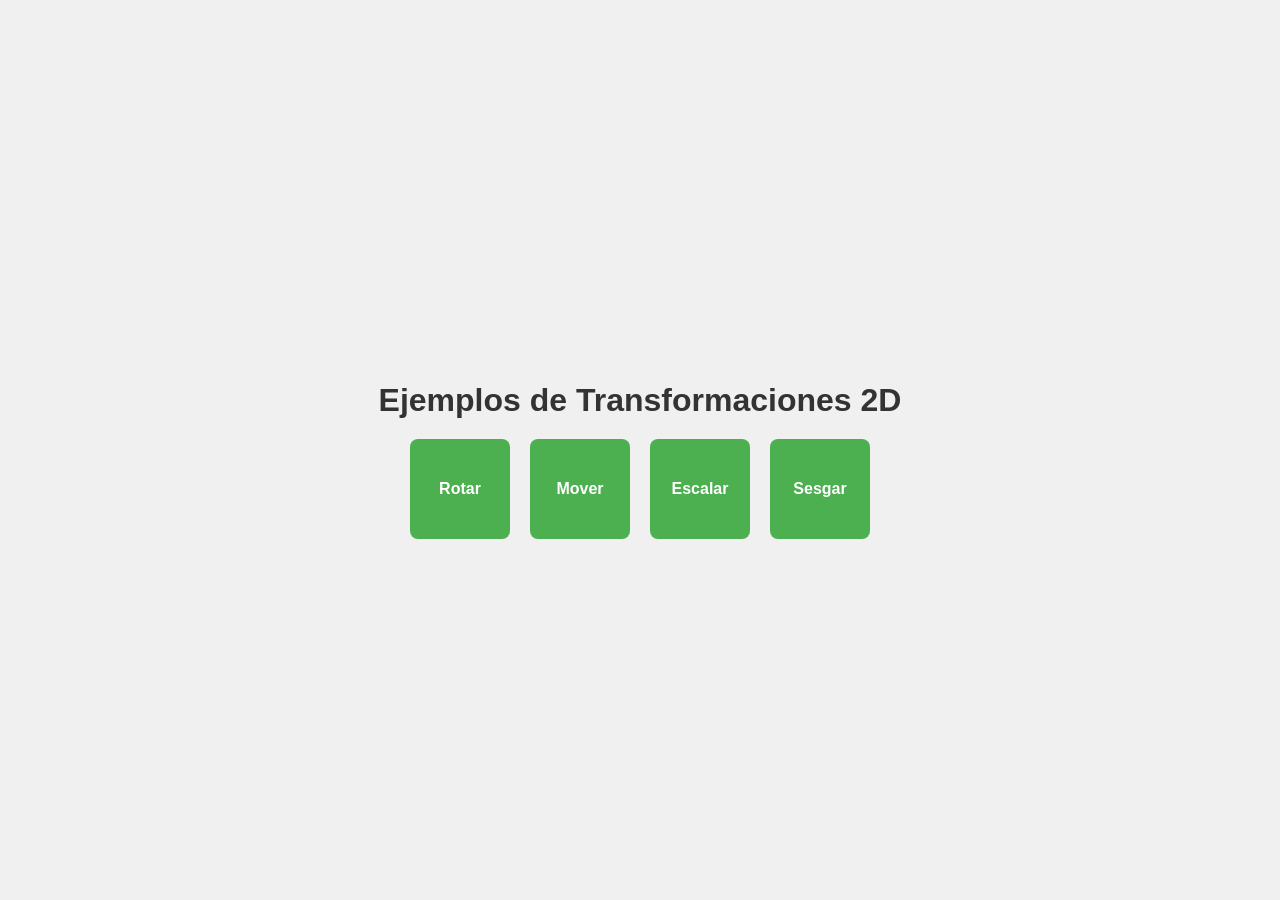
<file: Ejercicio 1/index.html>
<!DOCTYPE html>
<html lang="es">

<head>
    <meta charset="UTF-8">
    <meta name="viewport" content="width=device-width, initial-scale=1.0">
    <title>Transformaciones 2D con CSS</title>
    <link rel="stylesheet" href="styles2d.css">
</head>

<body>
    <h1>Ejemplos de Transformaciones 2D</h1>
    <div class="container">
        <div class="box">Rotar</div>
        <div class="box">Mover</div>
        <div class="box">Escalar</div>
        <div class="box">Sesgar</div>
    </div>
</body>

</html>
</file>
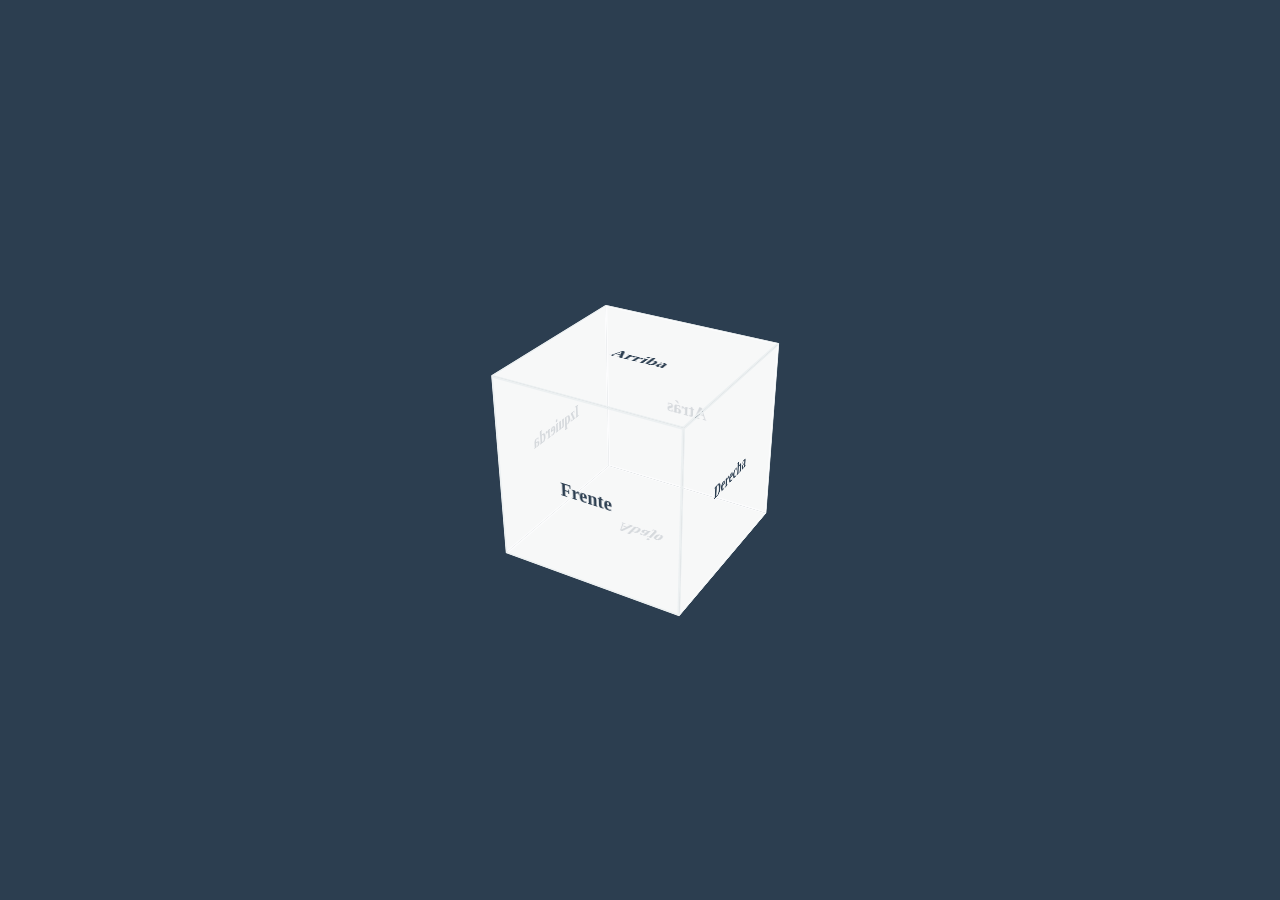
<file: Ejercicio 2/index.html>
<!DOCTYPE html>
<html lang="es">
<head>
  <meta charset="UTF-8">
  <meta name="viewport" content="width=device-width, initial-scale=1.0">
  <title>Transformaciones 3D con CSS</title>
  <link rel="stylesheet" href="styles3d.css">
</head>
<body>
  <div class="contenedor">
    <div class="cubo">
      <div class="cara frente">Frente</div>
      <div class="cara atras">Atrás</div>
      <div class="cara izquierda">Izquierda</div>
      <div class="cara derecha">Derecha</div>
      <div class="cara arriba">Arriba</div>
      <div class="cara abajo">Abajo</div>
    </div>
  </div>
</body>
</html>
</file>
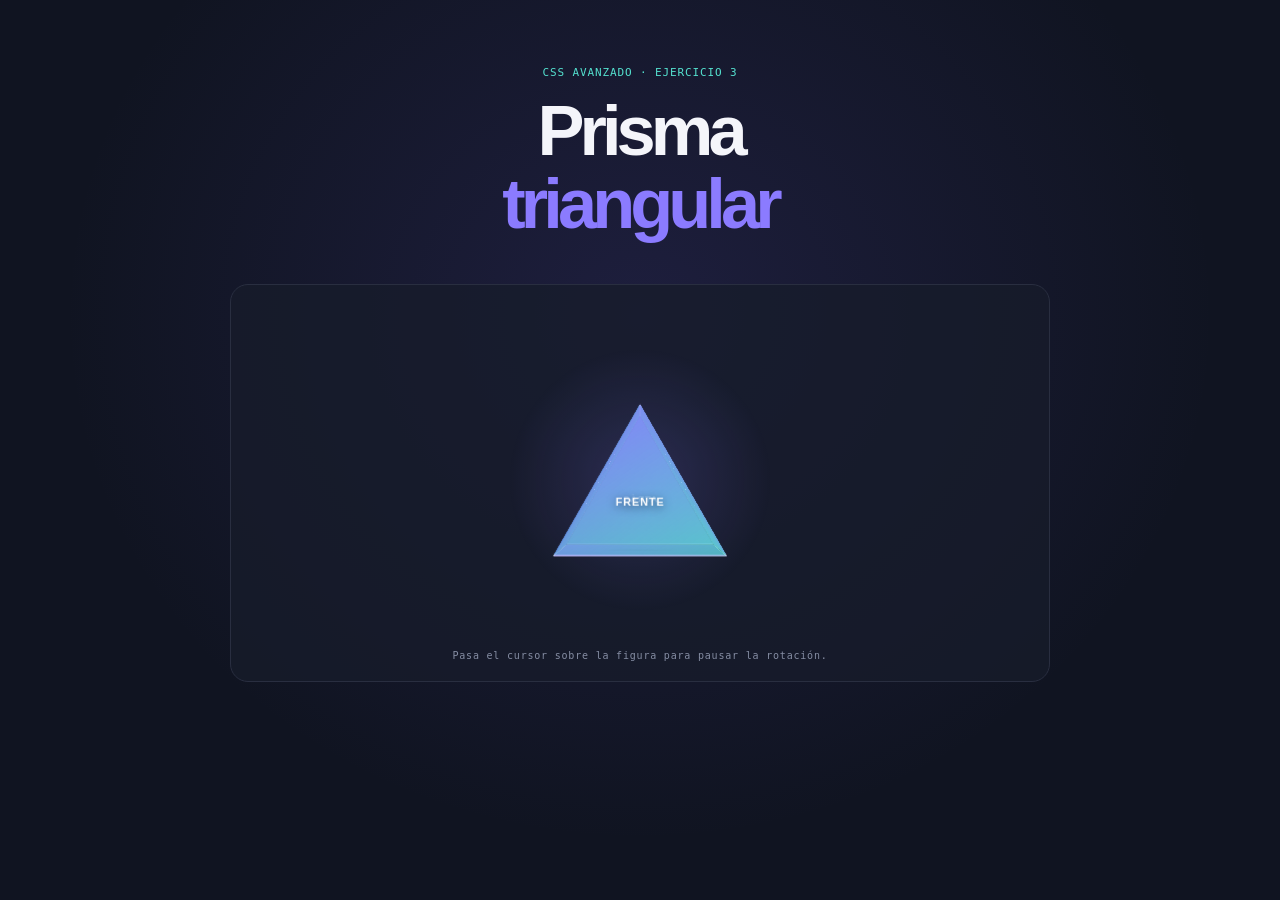
<file: Ejercicio 3/index.html>
<!DOCTYPE html>
<html lang="es">

<head>
    <meta charset="UTF-8">
    <meta name="viewport" content="width=device-width, initial-scale=1.0">
    <meta name="theme-color" content="#101421">
    <title>Prisma triangular | Transformación 3D</title>
    <link rel="stylesheet" href="estilos.css">
</head>

<body>
    <main class="pagina">
        <header class="encabezado">
            <p class="etiqueta">CSS AVANZADO · EJERCICIO 3</p>
            <h1>Prisma <span>triangular</span></h1>
        </header>

        <section class="actividad" aria-labelledby="titulo-prisma">
            <div class="escenario" role="img" aria-label="Prisma triangular de cinco caras que gira en tres dimensiones">
                <div class="prisma">
                    <div class="cara triangulo triangulo-frente"><span>FRENTE</span></div>
                    <div class="cara triangulo triangulo-atras"><span>ATRÁS</span></div>
                    <div class="cara lateral lateral-izquierda"><span>LATERAL 1</span></div>
                    <div class="cara lateral lateral-base"><span>LATERAL 2</span></div>
                    <div class="cara lateral lateral-derecha"><span>LATERAL 3</span></div>
                </div>
            </div>

            <p class="nota-escenario">Pasa el cursor sobre la figura para pausar la rotación.</p>
        </section>
    </main>
</body>

</html>
</file>
<file: Ejercicio 1/styles2d.css>
/* Estilos generales */
body {
  font-family: Arial, sans-serif;
  display: flex;
  justify-content: center;
  align-items: center;
  height: 100vh;
  background-color: #f0f0f0;
  flex-direction: column;
  margin: 0;
}

h1 {
  text-align: center;
  margin-bottom: 20px;
  color: #333;
}

/* Contenedor de las cajas */
.container {
  display: flex;
  gap: 20px;
}

/* Estilos de las cajas */
.box {
  width: 100px;
  height: 100px;
  background-color: #4CAF50;
  color: white;
  display: flex;
  align-items: center;
  justify-content: center;
  font-weight: bold;
  transition: transform 0.5s;
  border-radius: 8px;
  cursor: pointer;
}

/* Transformaciones en las cajas */
/* Rotación - Primera caja */
.box:nth-child(1):hover {
  transform: rotate(45deg);
}

/* Traslación - Segunda caja */
.box:nth-child(2):hover {
  transform: translateX(50px);
}

/* Escalado - Tercera caja */
.box:nth-child(3):hover {
  transform: scale(1.5);
}

/* Sesgado - Cuarta caja */
.box:nth-child(4):hover {
  transform: skew(10deg, 10deg);
}
</file>
<file: Ejercicio 2/styles3d.css>
body {
  margin: 0;
  display: flex;
  justify-content: center;
  align-items: center;
  height: 100vh;
  background-color: #2c3e50;
}

/* Contenedor para centrar el cubo */
.contenedor {
  perspective: 1000px;
}

/* Estilo del cubo */
.cubo {
  position: relative;
  width: 200px;
  height: 200px;
  transform-style: preserve-3d;
  transform: rotateX(-30deg) rotateY(-30deg);
  animation: rotar 5s infinite linear;
}

/* Estilo para cada cara del cubo */
.cara {
  position: absolute;
  width: 200px;
  height: 200px;
  background-color: rgba(255, 255, 255, 0.8);
  border: 2px solid #ecf0f1;
  display: flex;
  justify-content: center;
  align-items: center;
  font-size: 20px;
  font-weight: bold;
  color: #2c3e50;
  box-sizing: border-box;
}

/* Posicionamiento de cada cara */
.frente    { transform: translateZ(100px); }
.atras     { transform: rotateY(180deg) translateZ(100px); }
.izquierda { transform: rotateY(-90deg) translateZ(100px); }
.derecha   { transform: rotateY(90deg)  translateZ(100px); }
.arriba    { transform: rotateX(90deg)  translateZ(100px); }
.abajo     { transform: rotateX(-90deg) translateZ(100px); }

/* Animación de rotación */
@keyframes rotar {
  from {
    transform: rotateX(-30deg) rotateY(-30deg);
  }
  to {
    transform: rotateX(-30deg) rotateY(330deg);
  }
}
</file>
<file: Ejercicio 3/estilos.css>
:root {
    color-scheme: dark;
    font-family: 'Segoe UI', Arial, sans-serif;
    background: #101421;
    color: #f4f5fa;
    --acento: #8b7bff;
    --turquesa: #54e1cf;
    --mono: Consolas, monospace;
}

* {
    box-sizing: border-box;
}

body {
    min-width: 320px;
    min-height: 100vh;
    margin: 0;
    background:
        radial-gradient(ellipse at 50% 35%, rgba(91, 77, 190, 0.18), transparent 36rem),
        #101421;
}

.pagina {
    width: min(100% - 48px, 820px);
    margin: 0 auto;
    padding: 66px 0 40px;
}

.encabezado {
    max-width: 670px;
    margin: 0 auto 44px;
    text-align: center;
}

.etiqueta,
.nota-escenario {
    font-family: var(--mono);
    letter-spacing: 0.08em;
}

.etiqueta {
    margin: 0 0 15px;
    color: var(--turquesa);
    font-size: 11px;
}

h1 {
    margin: 0;
    font-size: clamp(2.4rem, 7vw, 4.4rem);
    font-weight: 800;
    letter-spacing: -0.07em;
    line-height: 1.04;
}

h1 span {
    display: block;
    color: var(--acento);
}

.actividad {
    border: 1px solid #292e40;
    border-radius: 18px;
    background: rgba(23, 28, 43, 0.76);
    padding: 25px 30px 20px;
}

.escenario {
    position: relative;
    display: grid;
    min-height: 340px;
    place-items: center;
    overflow: hidden;
    perspective: 850px;
    isolation: isolate;
}

.escenario::before {
    position: absolute;
    z-index: -1;
    width: 270px;
    height: 270px;
    border-radius: 50%;
    background: radial-gradient(circle, rgba(139, 123, 255, 0.18), transparent 69%);
    content: '';
}

.prisma {
    position: relative;
    width: 160px;
    height: 140px;
    transform-style: preserve-3d;
    animation: giro-prisma 12s infinite linear;
}

.escenario:hover .prisma {
    animation-play-state: paused;
}

.cara {
    position: absolute;
    display: flex;
    align-items: center;
    justify-content: center;
    border: 1px solid rgba(255, 255, 255, 0.65);
    color: #fff;
    font-size: 10px;
    font-weight: 700;
    letter-spacing: 0.08em;
    backface-visibility: visible;
}

.triangulo {
    top: 0;
    left: 0;
    width: 160px;
    height: 140px;
    background: linear-gradient(145deg, rgba(139, 123, 255, 0.94), rgba(84, 225, 207, 0.68));
    clip-path: polygon(50% 0, 0 100%, 100% 100%);
}

.triangulo span {
    margin-top: 40px;
    text-shadow: 0 1px 8px rgba(16, 20, 33, 0.6);
}

.triangulo-frente {
    transform: translateZ(70px);
}

.triangulo-atras {
    transform: rotateY(180deg) translateZ(70px);
}

.lateral {
    height: 140px;
    background: linear-gradient(145deg, rgba(84, 225, 207, 0.8), rgba(70, 93, 189, 0.88));
    transform-origin: center;
}

.lateral span {
    text-shadow: 0 1px 8px rgba(16, 20, 33, 0.6);
}

.lateral-izquierda {
    top: 70px;
    left: 40px;
    width: 161px;
    transform: translate(-50%, -50%) rotateZ(119.75deg) rotateX(90deg);
}

.lateral-base {
    top: 140px;
    left: 80px;
    width: 160px;
    background: linear-gradient(145deg, rgba(139, 123, 255, 0.76), rgba(77, 90, 170, 0.88));
    transform: translate(-50%, -50%) rotateX(90deg);
}

.lateral-derecha {
    top: 70px;
    left: 120px;
    width: 161px;
    background: linear-gradient(145deg, rgba(84, 225, 207, 0.78), rgba(139, 123, 255, 0.88));
    transform: translate(-50%, -50%) rotateZ(60.25deg) rotateX(90deg);
}

.nota-escenario {
    margin: 0;
    color: #858da3;
    font-size: 10px;
    text-align: center;
}

@keyframes giro-prisma {
    from {
        transform: rotateX(-24deg) rotateY(-30deg);
    }

    to {
        transform: rotateX(336deg) rotateY(330deg);
    }
}

@media (max-width: 600px) {
    .pagina {
        width: min(100% - 28px, 520px);
        padding-top: 42px;
    }

    .encabezado {
        margin-bottom: 34px;
    }

    .actividad {
        padding-right: 18px;
        padding-left: 18px;
    }
}

@media (prefers-reduced-motion: reduce) {
    *,
    *::before,
    *::after {
        animation-duration: 0.01ms !important;
        animation-iteration-count: 1 !important;
    }
}
</file>
